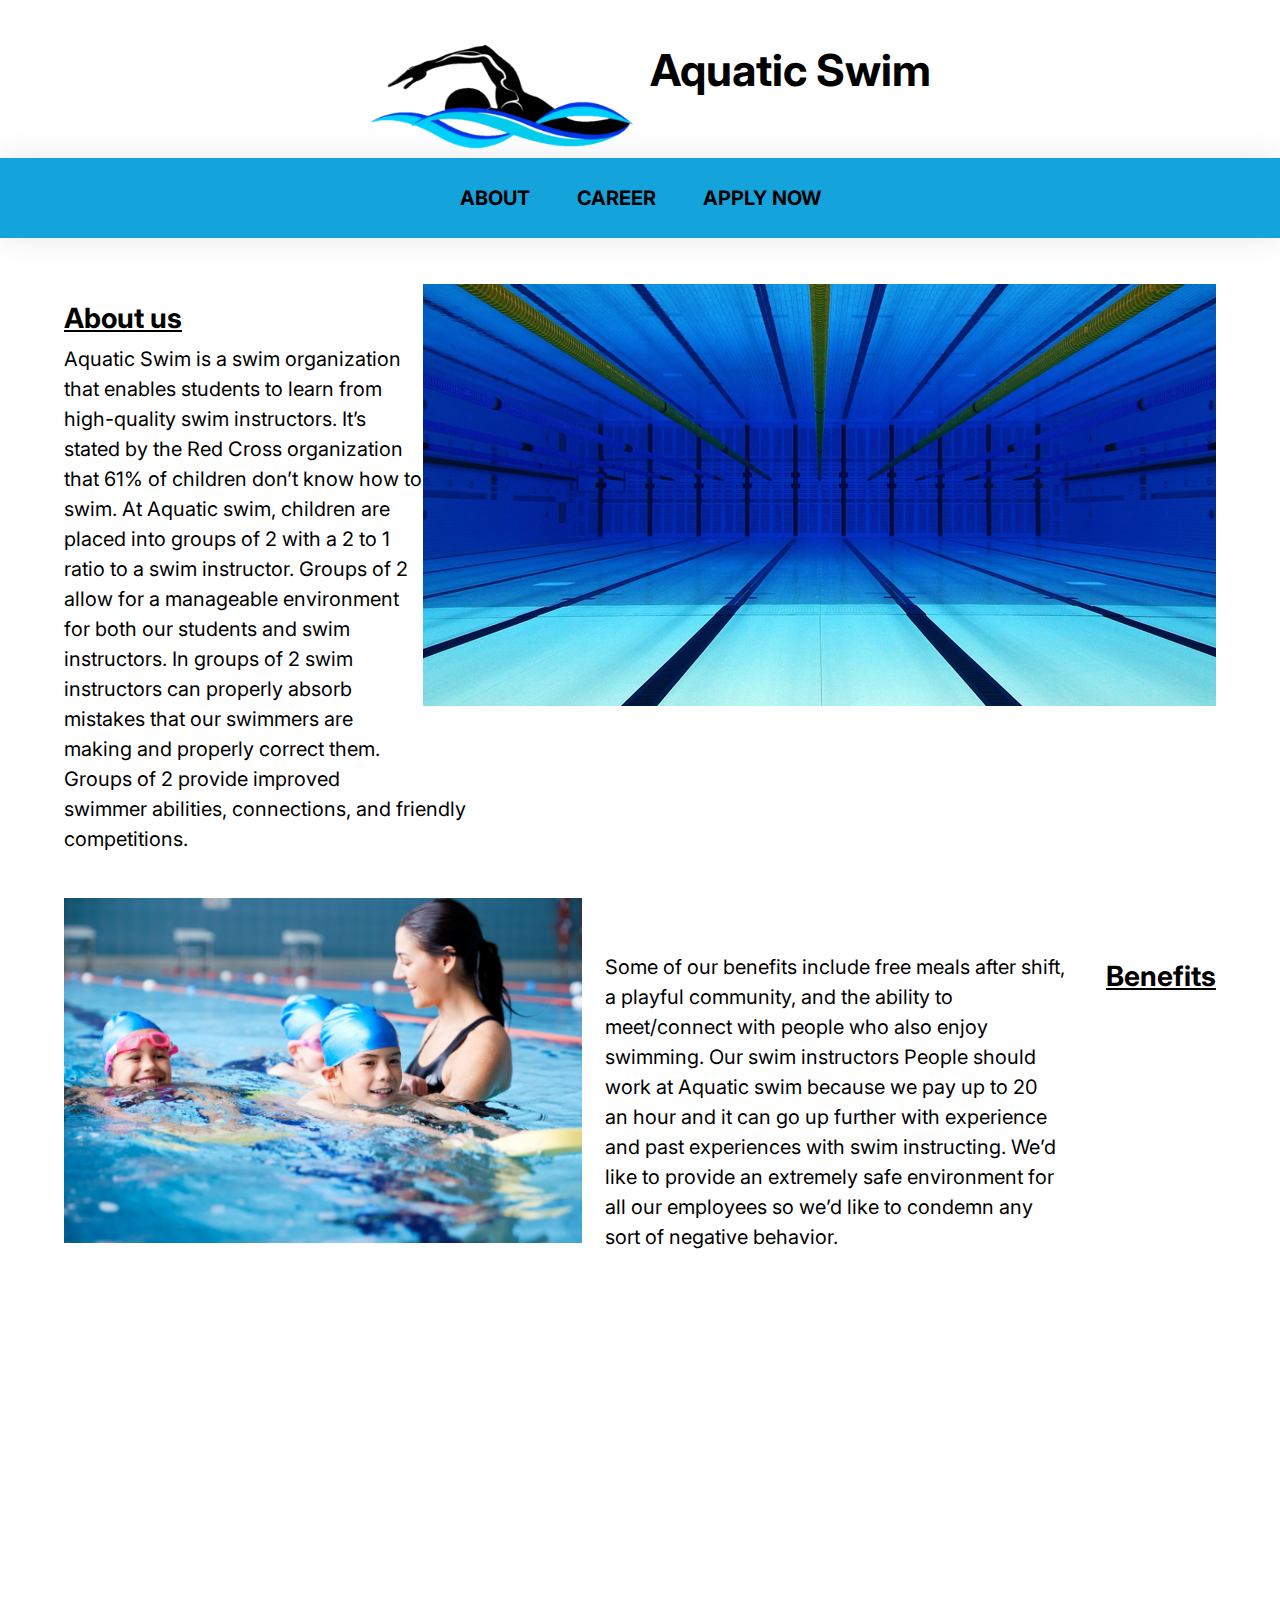
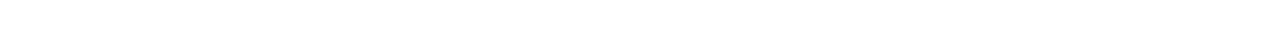
<file: Programming/index.html>
<!DOCTYPE html>
<html>
    <head>
        <meta charset="utf-8">
        <meta name="viewport" content="width=device-width">
        <title>Aquatic Swim</title>
        <link href="style.css" rel="stylesheet" type="text/css" />
        <meta name="viewport" content="width=device-width, initial-scale=1, shrink-to-fit=no">
        <link href="css/app.css" rel="stylesheet">
	<link href="https://fonts.googleapis.com/css2?family=Inter:wght@300;400;600&amp;display=swap" rel="stylesheet">
      </head>

<body id="bg">
    
   
 

    <h1><img src="img/swimmer.png" alt="Heading" width="300px" height="150px" title="Heading">Aquatic Swim</h1>
      
        
            <div class="navbar">
            <ul>
             
                <li><a href="About.html">About</a></li>
                <li><a href="Career.html">Career</a></li>
                <li><a href="Apply now.html">Apply Now</a></li>
            
                </ul>
            
                


        </div>
   
            <style type="text/css">

                    .img_deg{
                        float: right;
                        position: relative; bottom: 40px;
                        
                    }
                    .img_reg{
                        position: relative; bottom: 400px;
                        
                    }
                    .p1{
                        position: relative; left: 47%;
                        font-size: 20px;
                       margin-top: 8.5%;
                    }
                    
            </style>

            

        <main>

           



            
            <h3 id="lg"><span class="underline">About us</span></h3>
            <h4 id="deg"><img class="img_deg" src="img/under water.jpg" ></h4>
            <p>Aquatic Swim is a swim organization that enables students to learn from high-quality swim instructors. It’s stated by the Red Cross organization that 61% of children don’t know how to swim. 
                At Aquatic swim, children are placed into groups of 2 with a 2 to 1 ratio to a swim instructor. Groups of 2 allow for a manageable environment for both our students and swim instructors. 
                In groups of 2 swim instructors can properly absorb mistakes that our swimmers are making and properly correct them. Groups of 2 provide improved swimmer abilities, connections, and friendly competitions. 
            </p>
            <h6 id="hd"><span class="underline">Benefits</span></h6>
            <p class="p1">Some of our benefits include free meals after shift, a playful community, and the ability to meet/connect with people who also enjoy swimming. Our swim instructors People should work at Aquatic swim because we pay up to 20 an hour and it can go up further with experience and past experiences with swim instructing.
                 We’d like to provide an extremely safe environment for all our employees so we’d like to condemn any sort of negative behavior. 
            </p>
            
            <h5 id="reg"><img class="img_reg" src="img/kid.jpg" >

                
            </h5>
            
        </main>
</html>
</file>
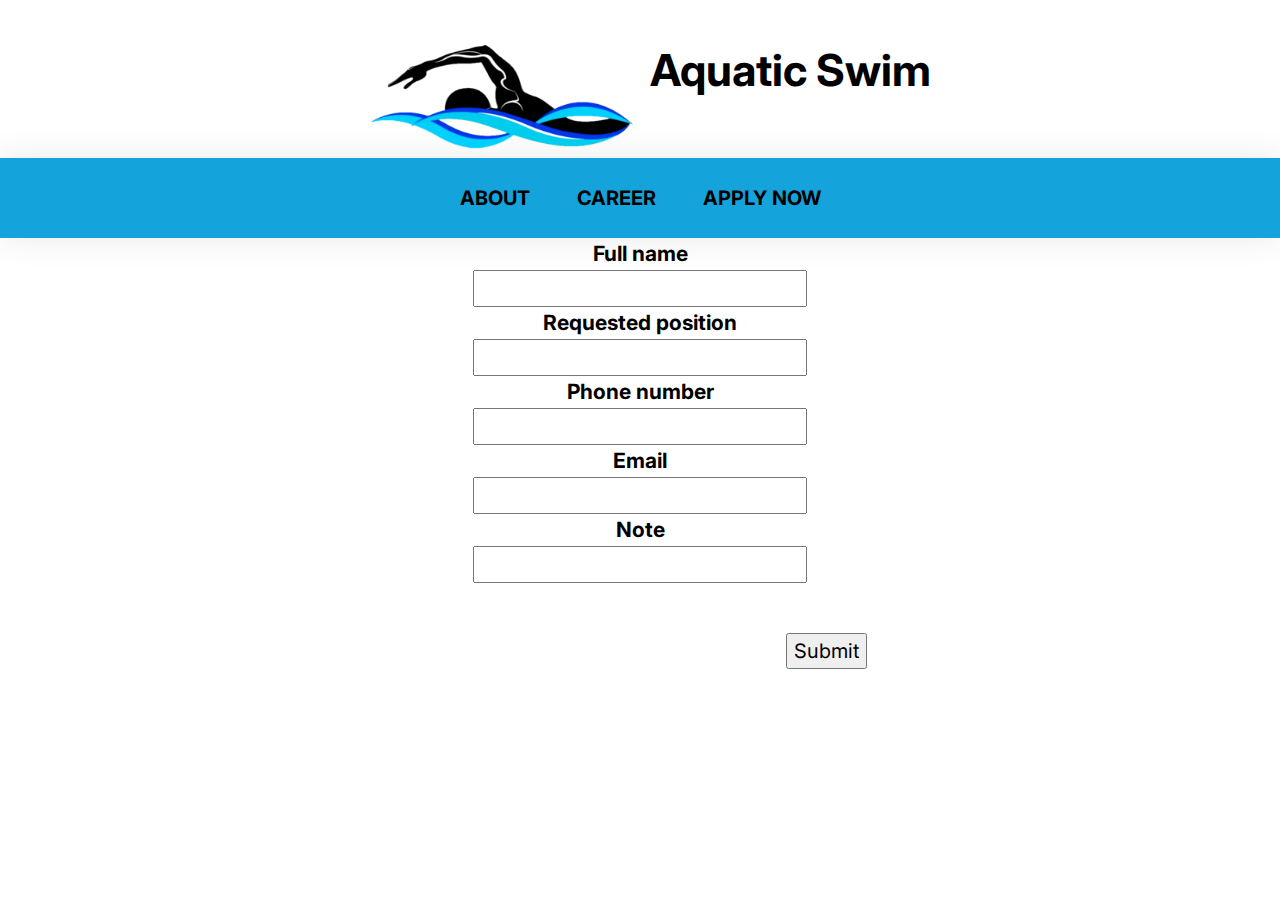
<file: Programming/apply now.html>
<!DOCTYPE html>
<html>
    <head>
        <meta charset="utf-8">
        <meta name="viewport" content="width=device-width">
        <title>Aquatic Swim</title>
        <link href="style.css" rel="stylesheet" type="text/css" />
        <meta name="viewport" content="width=device-width, initial-scale=1, shrink-to-fit=no">
        <link href="css/app.css" rel="stylesheet">
	<link href="https://fonts.googleapis.com/css2?family=Inter:wght@300;400;600&amp;display=swap" rel="stylesheet">
      </head>



	

      <body id="bg">
    
   
 

        <h1><img src="img/swimmer.png" alt="Heading" width="300px" height="150px" title="Heading">Aquatic Swim</h1>
          
            
                <div class="navbar">
                <ul>
                 
                    <li><a href="About.html">About</a></li>
                    <li><a href="Career.html">Career</a></li>
                    <li><a href="Apply now.html">Apply Now</a></li>
                
                    </ul>
                
                    
    
    
            </div>
       
                <style type="text/css">
    
                        .img_deg{
                            float: right;
                            position: relative; bottom: 40px;
                            
                        }
                        .img_reg{
                            position: relative; bottom: 400px;
                            
                        }
                        .p1{
                            position: relative; left: 47%;
                            font-size: 20px;
                           margin-top: 8.5%;
                        }
                        
                </style>

<k10 id="fill">
    <form>  
        Full name  <br>  
       <input type="text" name="username">  
     </form>
     <form>  
        Requested position  <br>  
       <input type="text" name="username">  
     </form>
     <form>  
       Phone number  <br>  
       <input type="text" name="username">  
     </form>
     <form>  
        Email  <br>  
        <input type="text" name="username">  
      </form>
      <form>  
       Note <br>  
        <input type="text" name="username">  
      </form>




   <form>

   
<p id="move">
      <input type = "Submit" name = "Aquatic" value = "Submit" />
    </p>
  </form>
</k10>
</body>
</html>
</file>
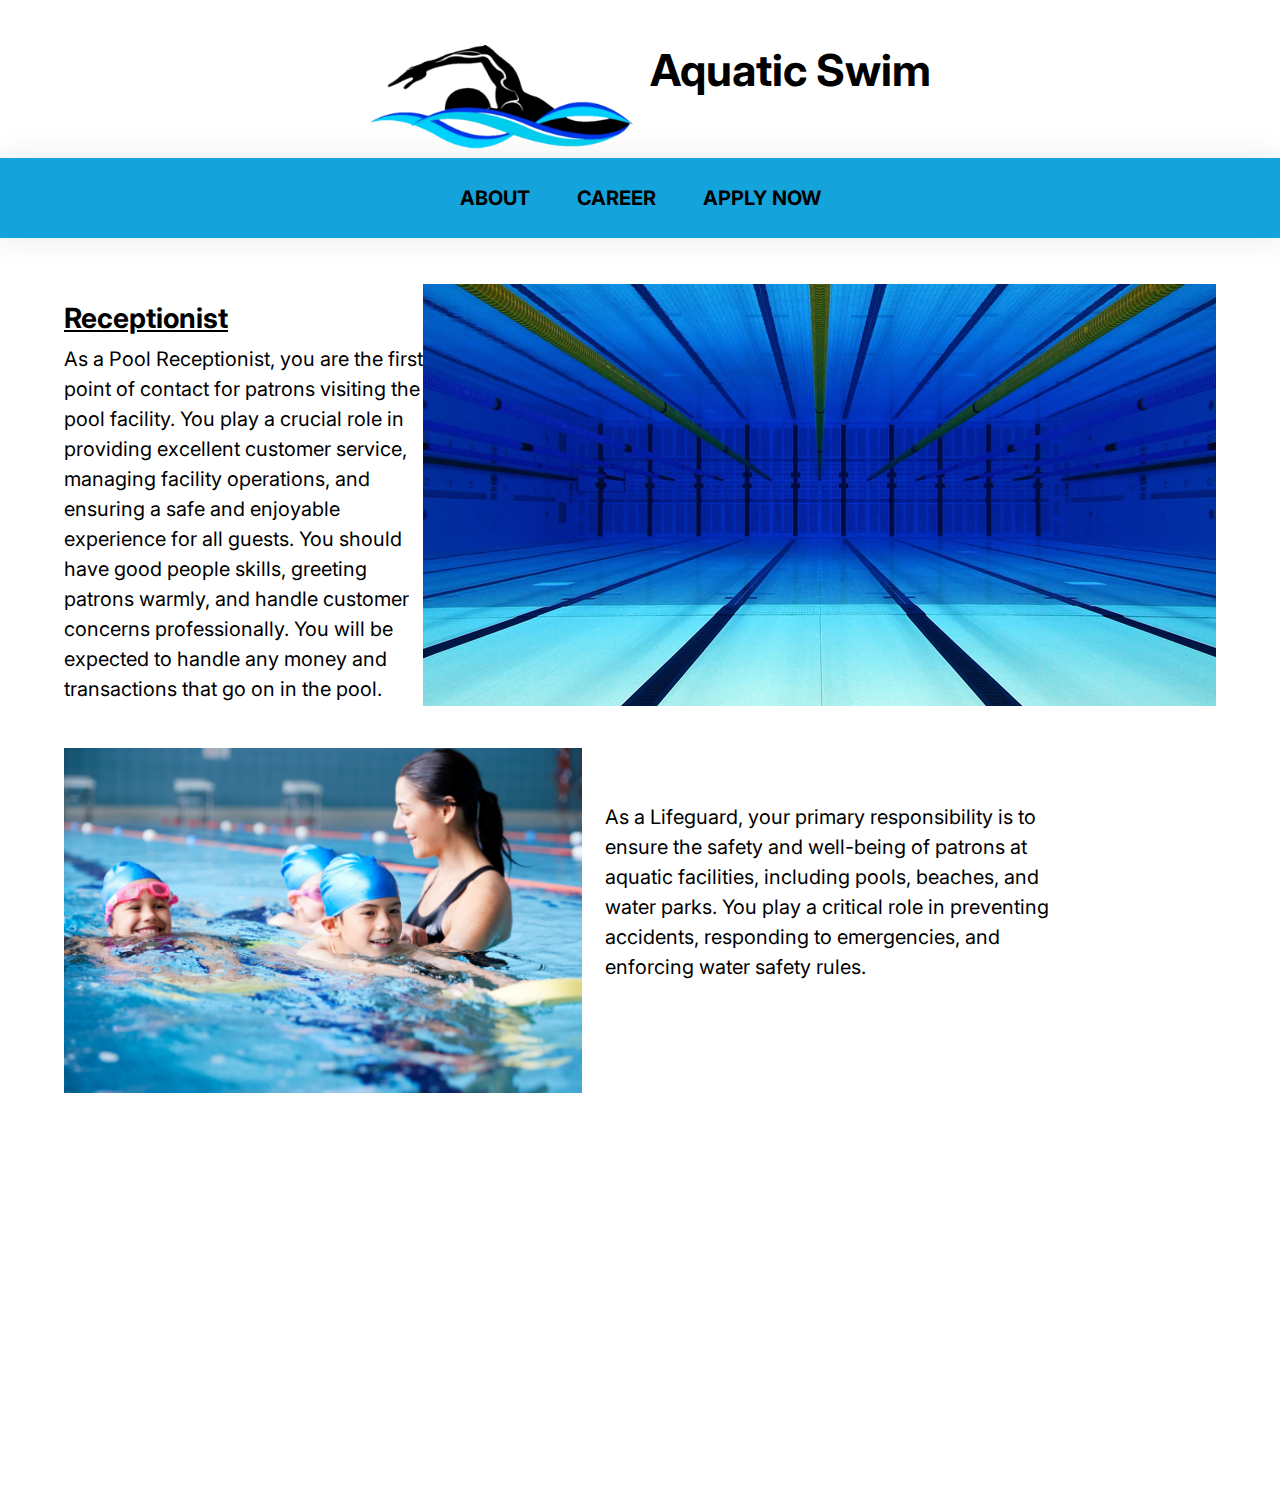
<file: Programming/career.html>
<!DOCTYPE html>
<html>
    <head>
        <meta charset="utf-8">
        <meta name="viewport" content="width=device-width">
        <title>Aquatic Swim</title>
        <link href="style.css" rel="stylesheet" type="text/css" />
        <meta name="viewport" content="width=device-width, initial-scale=1, shrink-to-fit=no">
        <link href="css/app.css" rel="stylesheet">
	<link href="https://fonts.googleapis.com/css2?family=Inter:wght@300;400;600&amp;display=swap" rel="stylesheet">
      </head>

<body id="bg">
    
   
 

    <h1><img src="img/swimmer.png" alt="Heading" width="300px" height="150px" title="Heading">Aquatic Swim</h1>
      
        
            <div class="navbar">
            <ul>
             
                <li><a href="About.html">About</a></li>
                <li><a href="Career.html">Career</a></li>
                <li><a href="Apply now.html">Apply Now</a></li>
            
                </ul>
            
                


        </div>
   
            <style type="text/css">

                    .img_deg{
                        float: right;
                        position: relative; bottom: 40px;
                        
                    }
                    .img_reg{
                        position: relative; bottom: 400px;
                        
                    }
                    .p1{
                        position: relative; left: 47%;
                        font-size: 20px;
                       margin-top: 8.5%;
                    }
                    
            </style>

            

        <main>

           



            
            <h3 id="lg"><span class="underline">Receptionist</span></h3>
            <h4 id="deg"><img class="img_deg" src="img/under water.jpg" ></h4>
            <p>As a Pool Receptionist, you are the first point of contact 
                for patrons visiting the pool facility. 
                You play a crucial role in providing excellent customer service, 
                managing facility operations, 
                and ensuring a safe and enjoyable experience for all guests. 
                You should have good people skills, greeting patrons warmly, 
                and handle customer concerns professionally. 
                You will be expected to handle any money and transactions that go on in the pool.




                
            </p>
            <h6 id="hd"><span class="underline">Lifeguard</span></h6>
            <p class="p1">As a Lifeguard, your primary responsibility is to ensure the safety and well-being of patrons at aquatic 
                facilities, including pools, beaches, and water parks. 
                You play a critical role in preventing accidents, responding to emergencies, and enforcing water safety rules.
            </p>
            
            <h5 id="feg"><img class="img_reg" src="img/kid.jpg" >

                
            </h5>
            
        </main>
</html>

</html>



<!---
<!DOCTYPE html>
<html>
    <head>
        <meta charset="utf-8">
        <meta name="viewport" content="width=device-width">
        <title>Aquatic Swim</title>
        <link href="style.css" rel="stylesheet" type="text/css" />
        <meta name="viewport" content="width=device-width, initial-scale=1, shrink-to-fit=no">
        <link href="css/app.css" rel="stylesheet">
	<link href="https://fonts.googleapis.com/css2?family=Inter:wght@300;400;600&amp;display=swap" rel="stylesheet">
      </head>

<body id="bg">
    
   
 

    <h1><img src="img/swimmer.png" alt="Heading" width="300px" height="150px" title="Heading">Aquatic Swim</h1>
      
        
            <div class="navbar">
            <ul>
             
                <li><a href="About.html">About</a></li>
                <li><a href="Career.html">Career</a></li>
                <li><a href="Apply now.html">Apply Now</a></li>
            
                </ul>
            
                


        </div>
   
            <style type="text/css">

                    .img_deg{
                        float: right;
                        position: relative; bottom: 40px;
                        
                    }
                    .img_reg{
                        position: relative; bottom: 400px;
                        
                    }
                    .p1{
                        position: relative; left: 47%;
                        font-size: 20px;
                       margin-top: 8.5%;
                    }
                    
            </style>

            

        <main>

           
            <h7 id="ph"><span class="underline">receptionist</span></h7>
            <h8><img class="img_teg" src="img/guest-relations2-min.jpg"></h8>
            <p class="p2">As a Pool Receptionist, you are the first point of contact for patrons visiting the pool facility. 
                You play a crucial role in providing excellent customer service, managing facility operations, and ensuring a safe and enjoyable experience for all guests.


            </p>
            

            
            <h3 id="lg"><span class="underline">Lifeguard</span></h3>
            <h4><img class="img_meg" src="img/Life Guard.jpg" ></h4>
            <p>As a Lifeguard, your primary responsibility is to ensure the safety and well-being of patrons at aquatic facilities, including pools, beaches, and water parks.
                 You play a critical role in preventing accidents, responding to emergencies, and enforcing water safety rules.
            </p>
            <h5 id="hd"><span class="underline">Instructors</span></h6>
            <h6><img class="img_reg" src="img/Swim_Pic_2.jpg" ></h5>
            <p class="p1">As a Swim Instructor, you play a crucial role in promoting water safety and fostering a love for swimming among students of all ages and skill levels. 
                Your primary responsibility is to provide quality instruction in swimming techniques and water safety practices in a safe and supportive environment.
            </p>
            
          
<h6 id="ph"><span class="underline">Instructor</span></h6>
            <h4><img class="img_feg" src="img/Swim_Pic_2.jpg" ></h4>
            <p>As a Swim Instructor, you play a crucial role in promoting water safety and fostering a love for swimming among students of all ages and skill levels.
                 Your primary responsibility is to provide quality instruction in swimming techniques and water safety practices in a safe and supportive environment.
            </p>
                
            
  
           

  
  
        </main>
</html>
</file>
<file: Programming/style.css>
#bg{
    background-color: white;
}

body{
    margin: 0px;
    padding: 0;
    background-color: #1e1e1e;
      
}
main{
    margin: 5%;
}
h1{
    text-align: center;
    margin-left: 0%;
    font-size: 50px;
  font-weight: bolder;
     
      
}
.navbar ul{
    list-style-type: none;
    background-color: hsl(197, 83%, 47%);
    padding: 0px;
    margin: 0px;
    overflow: hidden;
    text-align: center;
    font-size: 25px;
    text-transform: uppercase;
}
.navbar a{
    color: black;
    text-decoration: none;
    padding: 25px 20px;
    display: block;
    text-align: center;
    font-weight:bold;
    text-align: center;
}
.navbar a:hover{
    background-color: hsl(197, 82%, 35%);
}
.navbar li{
    display: inline-block;
    font-size: 20px;
}

p {
    font-size: 20px;
    margin-left: 0;
    margin-right: 60%;
  }
  
#lg{
    font-size: 200%;
    font-weight: bold;
    margin-left: 0%;
    .underline {
        text-decoration: underline;
      }
      
}
.img_reg{
    margin-bottom: 0%;
    width: 45%;
    height: 40%;
    

}
#hd{
    float: right;
    font-size: 200%;
    .underline {
        text-decoration: underline;
      }
    position: relative; top: 90px;

}
.img_feg{
    width: 45%;
    height: 40%;

}
.img_heg{
    
    width: 45%;
    height: 40%;
    

}
/* /* #ph{
    position: relative; right: 800px;
    float: right;
    font-size: 200%;
    font-weight: bold;
    .underline {
        text-decoration: underline;
    } */
    
 
#fill{
    font-size: 150%;
    font-weight: bold;
   text-align: center;
}
#move{
    position: relative; left: 570px;
    position: relative; top: 50px;

}
.img_meg{
    float: right;
    width: 45%;
    height: 400px;
    position: relative; bottom: 50px;
}
.img_teg{
    
    width: 40%;
    height: 40%;
}
#reg{
    position: relative; top: 30px;
}
#deg{
    position: relative; bottom: 20px;
}
#ph{
    font-size: 200%;
    font-weight: bold;
    margin-left: 0%;
    .underline {
        text-decoration: underline;
      }
    }
#feg{
    position: relative; top: 150px;
}
</file>
